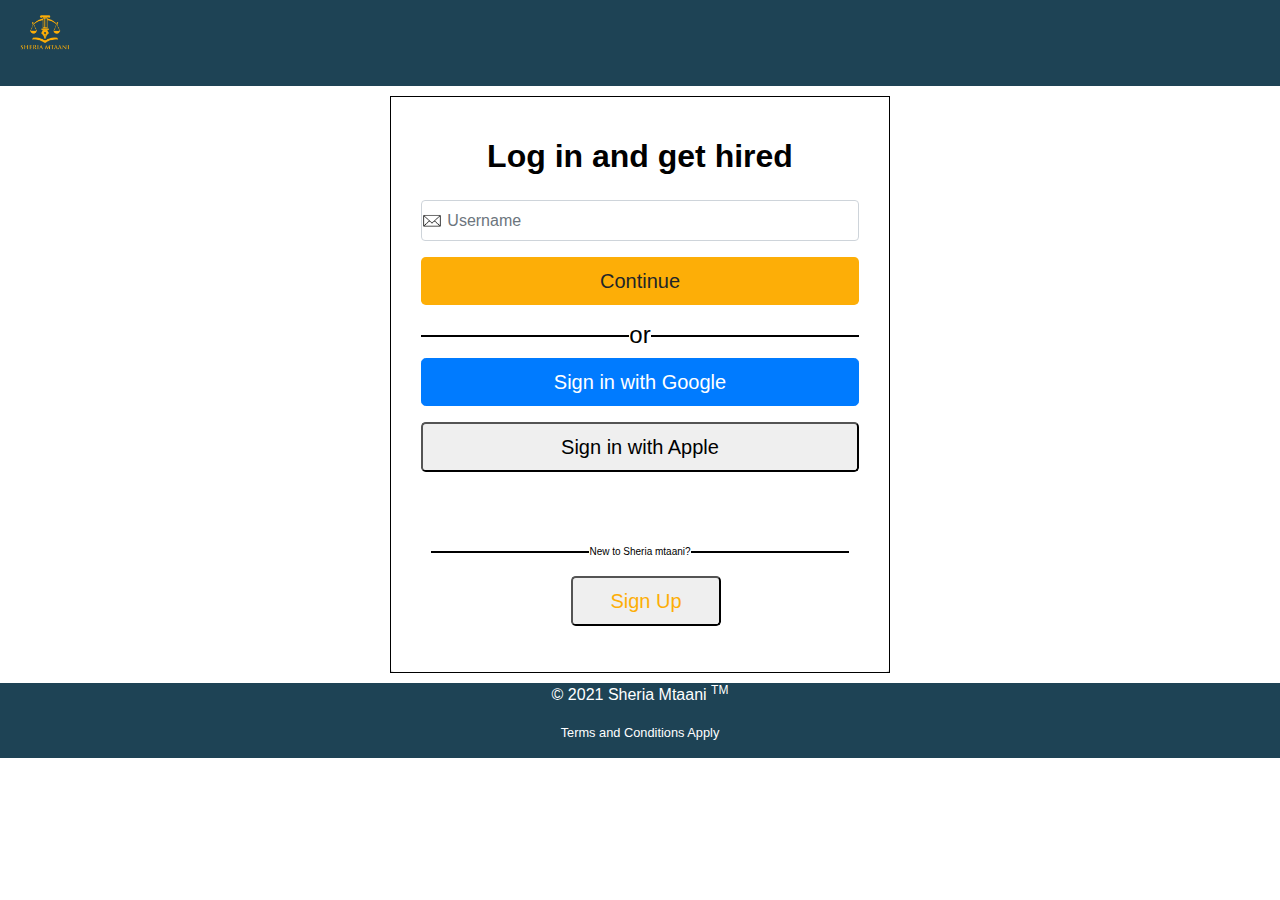
<file: login.html>
<!DOCTYPE html>
<html lang="en">

<head>
  <meta charset="utf-8">
  <meta name="viewport" content="width=device-width, initial-scale=1, shrink-to-fit=no">
  <title>Log In</title>
  <link rel="stylesheet" href="/assets/css/auth.css" type="text/css">
  <link rel="stylesheet" href="https://stackpath.bootstrapcdn.com/bootstrap/4.5.0/css/bootstrap.min.css">
  <link rel="stylesheet" href="https://maxcdn.bootstrapcdn.com/font-awesome/4.7.0/css/font-awesome.min.css">
  <script src="https://code.jquery.com/jquery-3.5.1.min.js"></script>
  <script src="https://cdn.jsdelivr.net/npm/popper.js@1.16.0/dist/umd/popper.min.js"></script>
  <script src="https://stackpath.bootstrapcdn.com/bootstrap/4.5.0/js/bootstrap.min.js"></script>
  <style>

  </style>
</head>

<body> 
  <nav>
    <ul class="menu">
        <a class="logo" href="index.html" style="width: 70px; height: 70px;"><img src="/assets/images/Lawyer.png"
                alt="alternative"></a>


       
    </ul>
</nav>

  <div class="login-form" style="width: 500px;">
    <form action="/examples/actions/confirmation.php" method="post">
      <h2 class="text-center"><b>Log in and get hired</b></h2>
      <div class="form-group has-error">
        <input type="text" class="form-control" name="username" placeholder="   Username"
          required="required" style="color: black;">
      </div>
      <div class="form-group">
        <button style="background-color: #fdae07;" type="submit" class="btn  btn-lg btn-block">Continue</button>
      </div>
      
      <div class="hrline">
        <h4>or</h4>
      </div>
      <div class="form-group">
        <button type="submit" class="btn btn-primary btn-lg btn-block text-white">Sign in with Google</button>
      </div>
      <div class="form-group">
        <button type="submit" class="btn-lg btn-block text-black">Sign in with Apple</button>
      </div>

    <br>
    <br>
      <div class="hrline">
        <h4 style="font-size: x-small; padding: 10px; color: black;"> New to Sheria mtaani?</h4>
      </div>
     
      <div class="form-group">
        <button style="margin-left: 150px; margin-right: 40px; width: 150px; color: #fdae07;" type="submit" class="btn-lg btn-block">Sign Up</button>
      </div>
    </form>


  </div>
 
  <footer>
    <p class="text-center big">&copy; 2021 Sheria Mtaani <sup>TM</sup></p>
    <p class="text-center small">Terms and Conditions Apply</p>
  </footer>

</body>

</html>
</file>
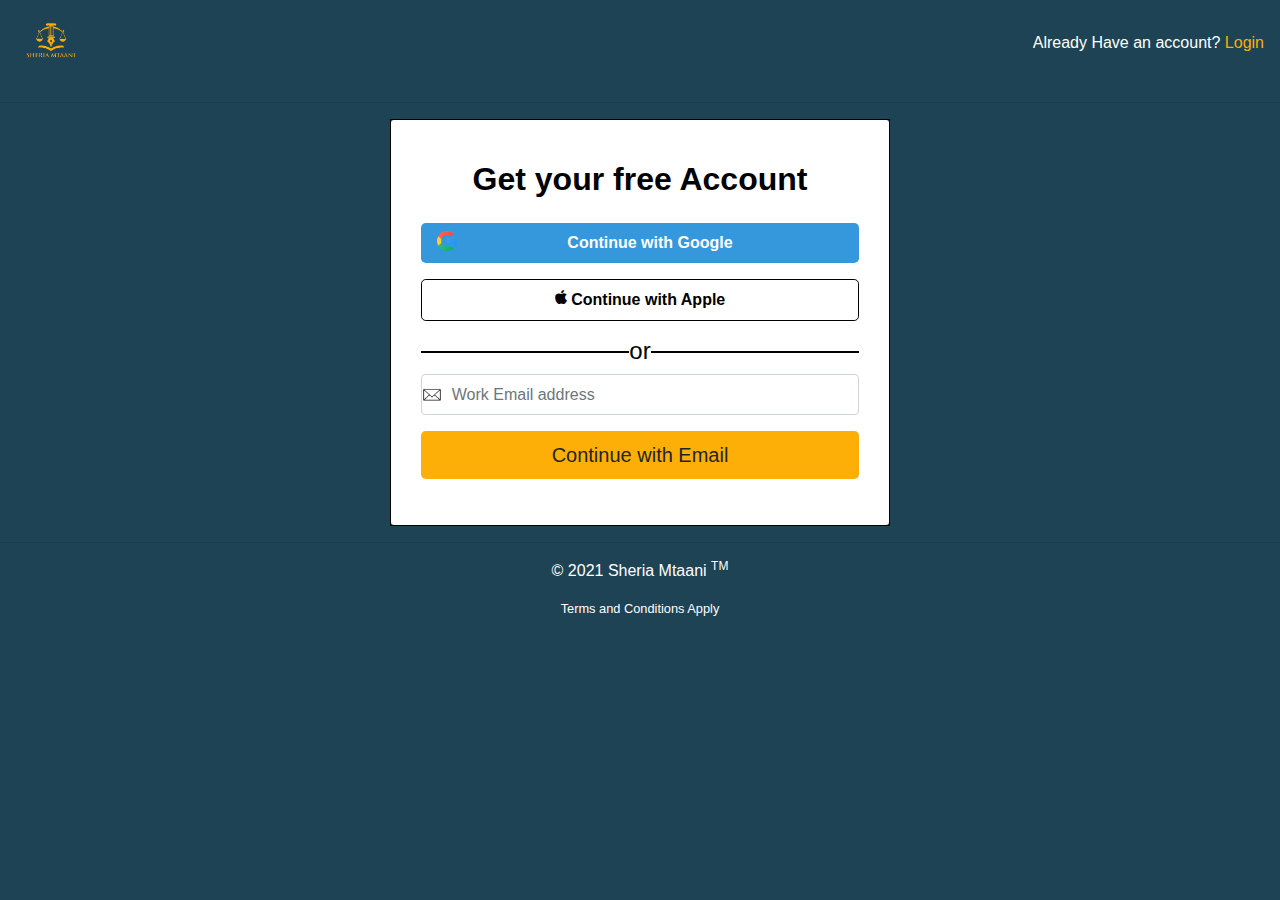
<file: signup.html>
<!DOCTYPE html>
<html lang="en">

<head>
  <meta charset="utf-8">
  <meta name="viewport" content="width=device-width, initial-scale=1, shrink-to-fit=no">
  <title>Sign Up </title>
  <link rel="stylesheet" href="/assets/css/auth.css" type="text/css">
  <link rel="stylesheet" href="https://stackpath.bootstrapcdn.com/bootstrap/4.5.0/css/bootstrap.min.css">
  <link rel="stylesheet" href="https://maxcdn.bootstrapcdn.com/font-awesome/4.7.0/css/font-awesome.min.css">

  <link rel="stylesheet" href="https://cdnjs.cloudflare.com/ajax/libs/font-awesome/5.13.0/css/all.min.css">



 
  
</head>

<body style="background-color: #1e4355;">
 
  <nav class="navbar navbar-expand-lg navbar-light " style="background-color: #1e4355;">
    <a class="logo" href="index.html" style="width: 70px; height: 70px;"><img src="/assets/images/Lawyer.png"
      alt="alternative"></a>
    <button class="navbar-toggler" type="button" data-toggle="collapse" data-target="#navbarSupportedContent"
      aria-controls="navbarSupportedContent" aria-expanded="false" aria-label="Toggle navigation">
      <span class="navbar-toggler-icon"></span>
    </button>

    <div class="collapse navbar-collapse" id="navbar">
      <ul class="navbar-nav ml-auto mt-2 mt-lg-0">
        <li class="login_link">
        
          Already Have an account? <a href="login.html" style="color: #fdae07;">Login</a>

        </li>

      </ul>

    </div>
  </nav>

  <hr>
  <div class="login-form" style="width: 500px;">
    <form action="/examples/actions/confirmation.php" method="post">
      <h2 class="text-center"><b>Get your free Account</b></h2>
      <div class="form-group">
        <button type="submit" id="bt1" class="btn btn-primary btn-lg btn-block"> <img src="/assets/images/iconfinder_logo_brand_brands_logos_google_2993685.png" alt="">  Continue with Google</button>
      </div>
      <div class="form-group">
        
        <button type="submit" id="bt2" class="btn btn-primary btn-lg btn-block"><i class="fab fa-apple"></i> Continue with Apple</button>
      </div>
      <div class="hrline">
        <h4>or</h4>
      </div>

      <div class="form-group has-error">
       <input  type="text" class="form-control" name="emailaddress" placeholder="    Work Email address"
          required="required">
          
        </input>
      </div>
      <div class="form-group">
        <button style="background-color: #fdae07;" type="submit" class="btn  btn-lg btn-block">Continue with
          Email</button>
      </div>
    </form>


  </div>
  <hr>
  <footer>
    <p class="text-center big">&copy; 2021 Sheria Mtaani <sup>TM</sup></p>
    <p class="text-center small">Terms and Conditions Apply</p>
  </footer>




  <script src="https://code.jquery.com/jquery-3.5.1.min.js"></script>
  <script src="https://cdn.jsdelivr.net/npm/popper.js@1.16.0/dist/umd/popper.min.js"></script>
  <script src="https://stackpath.bootstrapcdn.com/bootstrap/4.5.0/js/bootstrap.min.js"></script>

</body>

</html>
</file>
<file: assets/css/auth.css>
body {
	color: rgba(255, 255, 255, 0.664);
	background-color: #1e4355;
}
/* Basic styling */
* {
	box-sizing: border-box;
	padding: 0;
	margin: 0;
	overflow-x: hidden;
  }
  body {
	font-family: Arial, Helvetica, sans-serif;
	font-size: 16px;
  }
  
  .login_link{
	  color: #fff;
  }
  nav {
	background: #1e4355;
	padding: 0 10px;
  }
  a {
	color: white;
	text-decoration: none;
  }
  .menu {
	list-style-type: none;
  }
  
  .logo img {
	height: 70px;
  }
  .item {
	padding: 10px;
  }
  .item.button {
	padding: 9px 5px;
  }
  .item:not(.button) a:hover,
  .item a:hover::after {
	color: #ccc;
  }
  /* Mobile menu */
  .menu {
	display: flex;
	flex-wrap: wrap;
	justify-content: space-between;
	align-items: center;
  }
  .menu li a {
	display: block;
	padding: 15px 5px;
  }
  .menu li.subitem a {
	padding: 15px;
  }
  .toggle {
	order: 1;
	font-size: 20px;
  }
  .item.button {
	order: 2;
  }
  .item {
	order: 3;
	width: 100%;
	text-align: center;
	display: none;
  }
  .active .item {
	display: block;
  }
  .button.secondary {
	/* divider between buttons and menu links */
	border-bottom: 1px #444 solid;
  }
  
  /* Tablet menu */
  @media all and (min-width: 700px) {
	.menu {
	  justify-content: center;
	}
	.logo {
	  flex: 1;
	}
	.item.button {
	  width: auto;
	  order: 1;
	  display: block;
	}
	.toggle {
	  flex: 1;
	  text-align: right;
	  order: 2;
	}
	/* Button up from tablet screen */
	
  /* Desktop menu */
  @media all and (min-width: 960px) {
	
  


.form-control {
	min-height: 41px;
	 
	box-shadow: none !important;
	border: transparent;
}
.form-control:focus {
	background: #e2e2e2;
}
.form-control, .btn {        
	border-radius: 2px;
}
.login-form {
	width: 350px;
	margin: 10px auto;
	text-align: center;
	border: 1px solid #000;
}
.login-form h2 {
	margin: 10px 0 25px;
}
.login-form form {
	color: #000000;
	border-radius: 3px;
	margin-bottom: 0px;
	margin-top: 0px;
	background: #fff;
	box-shadow: 0px 2px 2px rgba(0, 0, 0, 0.3);
	padding: 30px;
}
.login-form #bt1 {        
	font-size: 16px;
	font-weight: bold;
	background: #3598dc;
	border: none;
	outline: none !important;
}
.login-form img{
	height: 20px;
	width: 20px;
	float: left;
}


.form-group input{
	
	
	background-image: url(/assets/images/iconfinder_Tilda_Icons_1ed_mail_3586360.png);
	background-repeat: no-repeat;
	background-size: 20px 20px;
	background-position: left center;
 }

 

.login-form #bt2 {        
	font-size: 16px;
	font-weight: bold;
	background: #ffffff;
	color: #000;
	border: 1px solid #000;
	outline: none !important;
}

.login-form .btn:hover, .login-form .btn:focus {
	background: #2389cd;
}
.login-form a {
	color: #fff;
	text-decoration: underline;
}
.login-form a:hover {
	text-decoration: none;
}
.login-form form a {
	color: #000000;
	text-decoration: none;
}
.login-form form a:hover {
	text-decoration: underline;
}
.hrline h4{
	
	display: flex; 
	flex-direction: row;
			
}
.hrline h2{ 
		 background: #fff;
      padding: 0 20px;
      margin-top:-100px;
       display: inline-block;
       z-index: 5; 
	 }
	.hrline h4:before, 
	h4:after { 
		content: ""; 
		flex: 1 1; 
		border-bottom: 2px solid #000; 
		margin: auto;

	 }

footer{
	background:  #1e4355;
	color: #fff;
}

.fab{
	color: #000;
}

.
</file>
